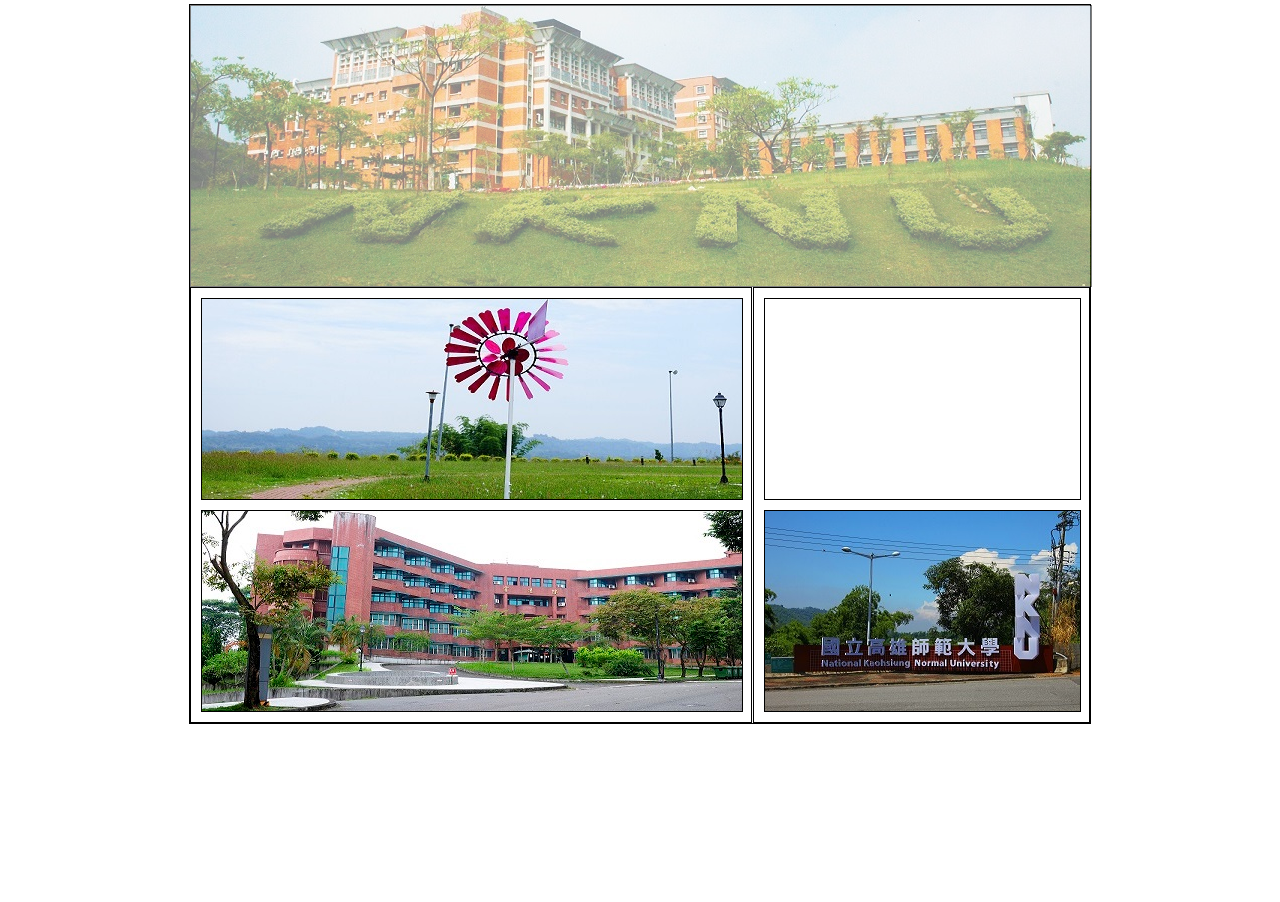
<file: index.html>
<!DOCTYPE html>
<html lang="en">
<head>
    <meta charset="UTF-8">
    <title>Fans高師.Love燕巢</title>
    <link rel="stylesheet" href="./style.css">
    <script src="index.js"></script>
</head>
<body>
    <div id="screen">
        <div id="title"></div>
        <div id="l-side">
            <div id="sec1" onclick=secPopup(1)></div>
            <div id="sec2" onclick=secPopup(2)></div>
        </div>
        <div id="r-side">
            <div id="video">
                <video src=""></video>
            </div>
            <div id="link"></div>
        </div>
    </div>
    <div id="popup">
        <iframe id="iframe" src="" frameborder="0" width="730" height="650"></iframe>
    </div>
    <div id="pageOverlay" onclick="closePopup()">

    </div>
</body>
</html>
</file>
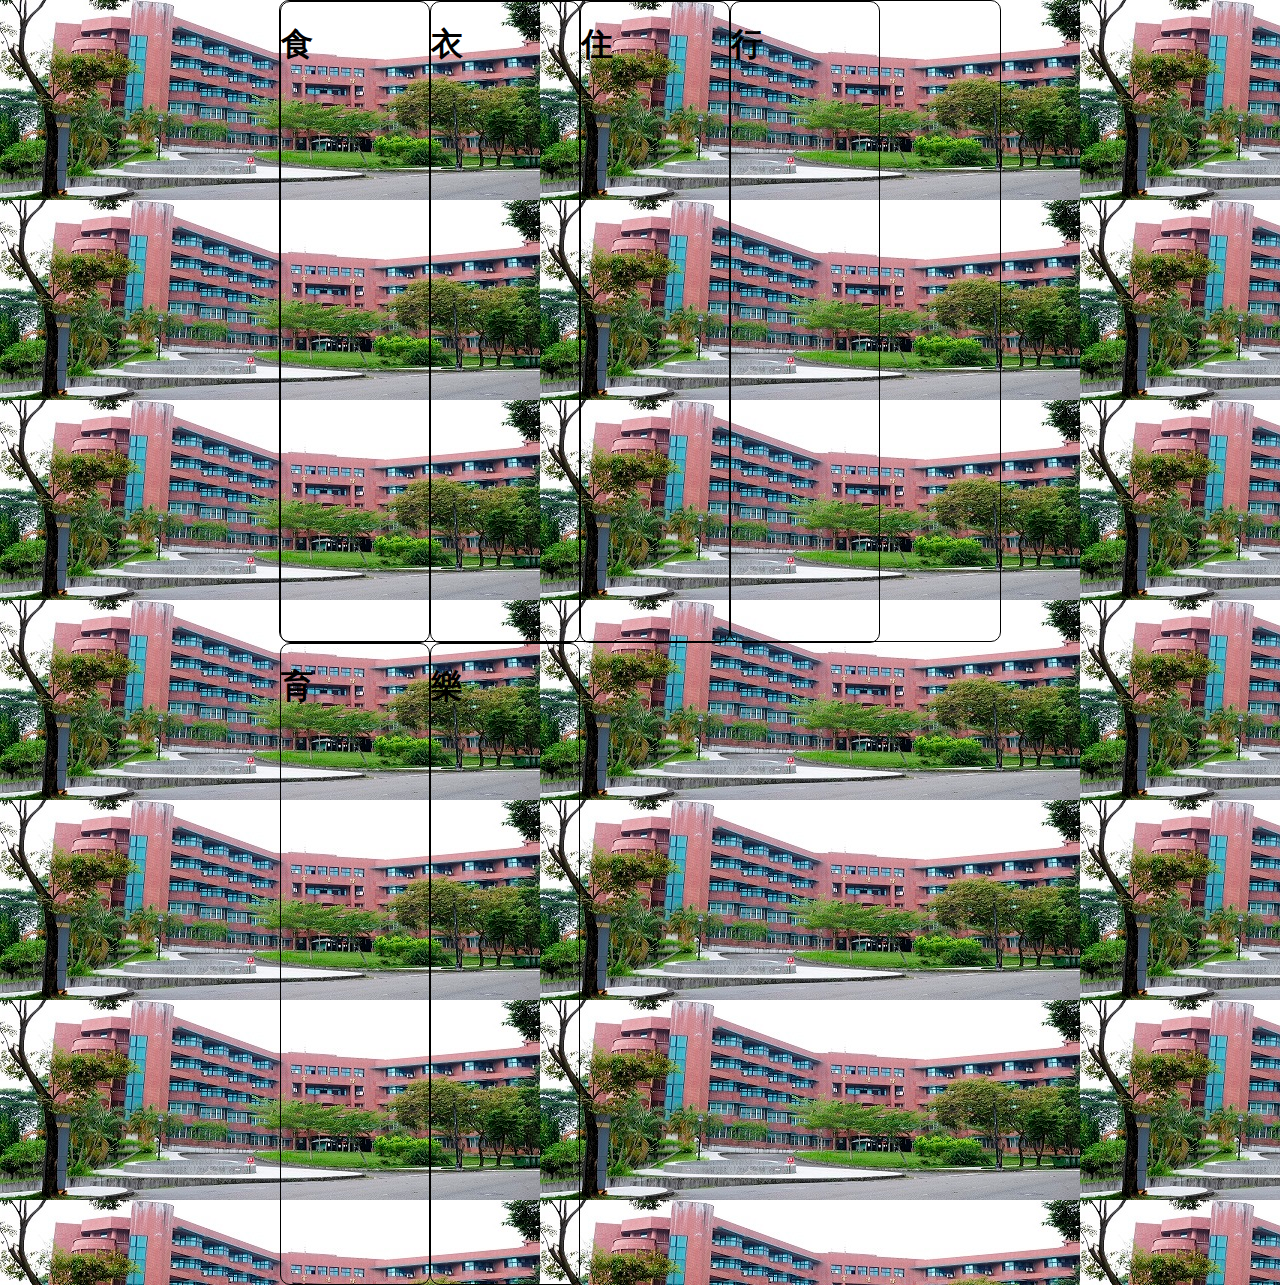
<file: InnerPage.html>
<!DOCTYPE html>
<html lang="en">
<head>
    <meta charset="UTF-8">
    <title>Fans_NKNU_Love_YanChao</title>
    <link rel="stylesheet" href="./InnerPage.css">
    <script src="./InnerPage.js"></script>
</head>
<body>
    <div id="container">
        <div id="Food">
            <h1>食</h1>
        </div>
        <div id="Cloth">
            <h1>衣</h1>
        </div>
        <div id="Live">
            <h1>住</h1>
        </div>
        <div id="Trip">
            <h1>行</h1>
        </div>
        <div id="Edu">
            <h1>育</h1>
        </div>
        <div id="Fun">
            <h1>樂</h1>
        </div>
    </div>
</body>
</html>
</file>
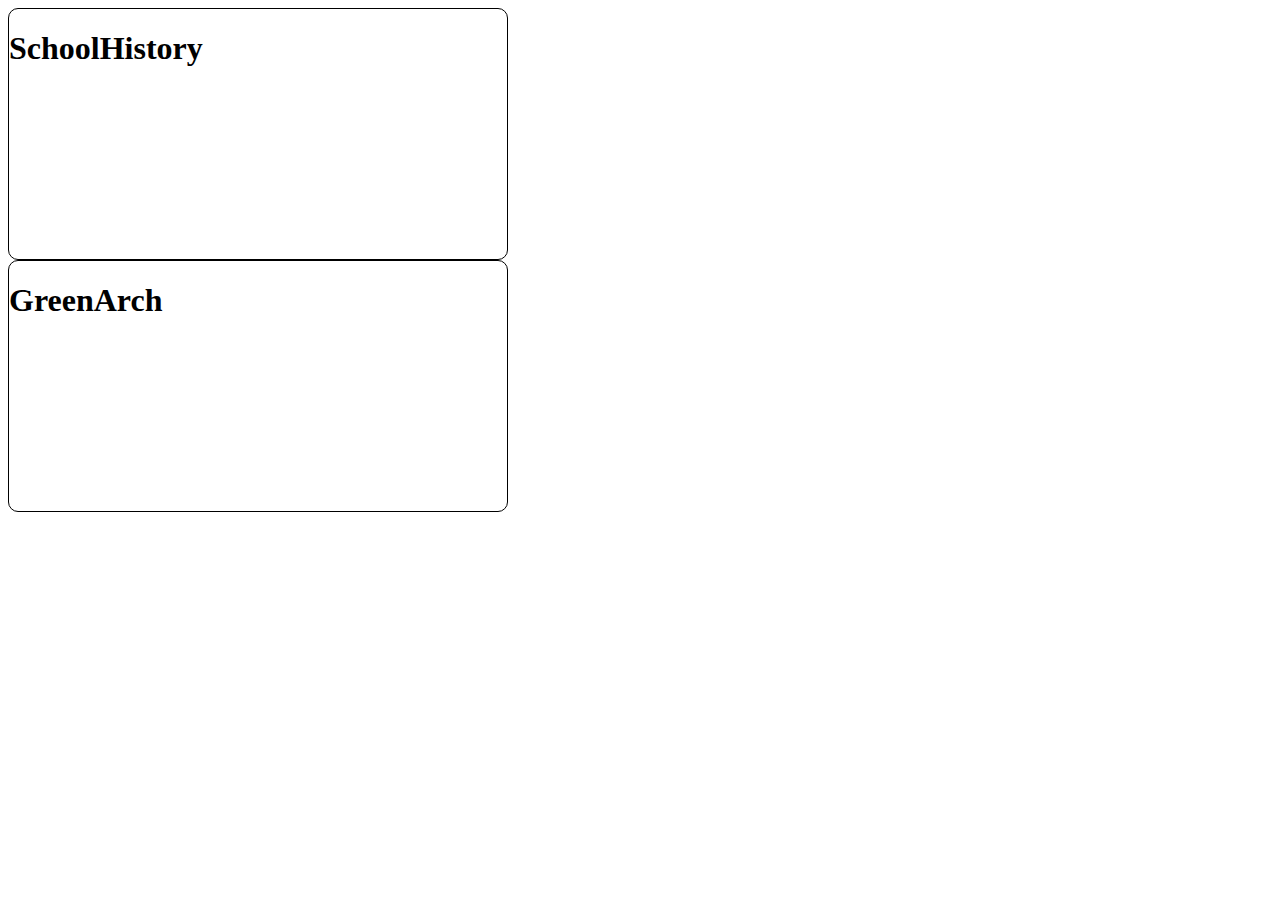
<file: InnerPage2.html>
<!DOCTYPE html>
<html lang="en">
<head>
    <meta charset="UTF-8">
    <title>Fans_NKNU_Love_YanChao</title>
    <link rel="stylesheet" href="./InnerPage2.css">
</head>
<body>
    <div id="SchoolHistory">
        <h1>SchoolHistory</h1>

    </div>
    <div id="GreenArch">
        <h1>GreenArch</h1>
    </div>
</body>
</html>
</file>
<file: style.css>
html,body{
    padding-top: 2px;
    margin: 0;
/*    background: grey;*/
}
div{
    border: 1px solid black;
}
#screen {
    margin: 0 auto;
    width: 900px;
/*    background: #c0ffc0;*/
    background: #fff;
    *height:1%;
}

#screen:after{
    clear: left;
    content: '.';
    display: block;
    height: 0;
    overflow: hidden;
}

#title {
    position:relative;
    width: 100%;
    height: 280px;
    background: url(./image/_MG_1649.jpg);
    opacity: 0.5;
}

#title:after {

}

#l-side {
    padding: 10px;
    width: 60%;
    //background: green;
    float: left;
}
#l-side:after{
    clear: left;
    content: '.';
    display: block;
    height: 0;
    overflow: hidden;
}

#sec1 {
    width:100%;
    height: 200px;
    background:url('./image/DSC02333.JPG');
}

#sec2 {
    margin-top: 10px;
    width:100%;
    height: 200px;
    background:url('./image/%E7%94%B7%E5%AE%BF.jpg');
}

#r-side {
    width: 35%;
    padding: 10px;
    //background: green;
    float: right;
}
#r-side:after{
    clear: left;
    content: '.';
    display: block;
    height: 0;
    overflow: hidden;
}

#video {
    width: 100%;
    height: 200px;
    background:url('http://lorempixel.com/420/200');
}

#link {
    margin-top: 10px;
    width:100%;
    height: 200px;
    background:url('./image/++41.jpg');
}

#popup {
    visibility: hidden;
    position:absolute;
    z-index: 3;
    top:0;
    left:0;
    width:720px;
    height:640px;

}

iframe{
    position:absolute;
}

#pageOverlay {
    visibility: hidden;
    position:absolute;
    width:100%;
    height:100%;
    top: 0px;
    left: 0px;
    z-index: 2;
    background: #000;
    opacity: 0.7;
}

#sec1:hover, #sec2:hover, #link:hover {
    opacity: 0.3;
}
</file>
<file: InnerPage.css>
body{
    margin:0px auto;
    /*width:80%;
    height:80%;*/
    width:720px;
    background-image: url(image/%E7%94%B7%E5%AE%BF.jpg)
}
body, #Food, #Cloth, #Live, #Trip, #Edu, #Fun{
    height:640px;
    border: 1px solid black;
    border-radius:10px;
}
#Food, #Cloth, #Live, #Trip, #Edu, #Fun{
    width:148px;
    float:left;
    background-repeat:no-repeat;
    background-size:cover;
}
#Food{
    //background-image: url(/image/_MG_1649\(%E5%8E%BB%E6%A8%B9\).jpg);
}
#Cloth{
    //background-image: url(/image/B54_A094724.jpg);
}
#Live{
    //background-image: url(/image/B62_A092753.jpg);
}

#Trip{
    //background-image: url(/image/%E5%9C%96%E8%B3%873.JPG);
}
</file>
<file: InnerPage2.css>
body{
    /*width:80%;
    height:80%;*/
    width:500px;
    height:500px;
    border-radius:10px;
}
#SchoolHistory, #GreenArch{
    height:250px;
    border: 1px solid black;
    border-radius:10px;
}
</file>
